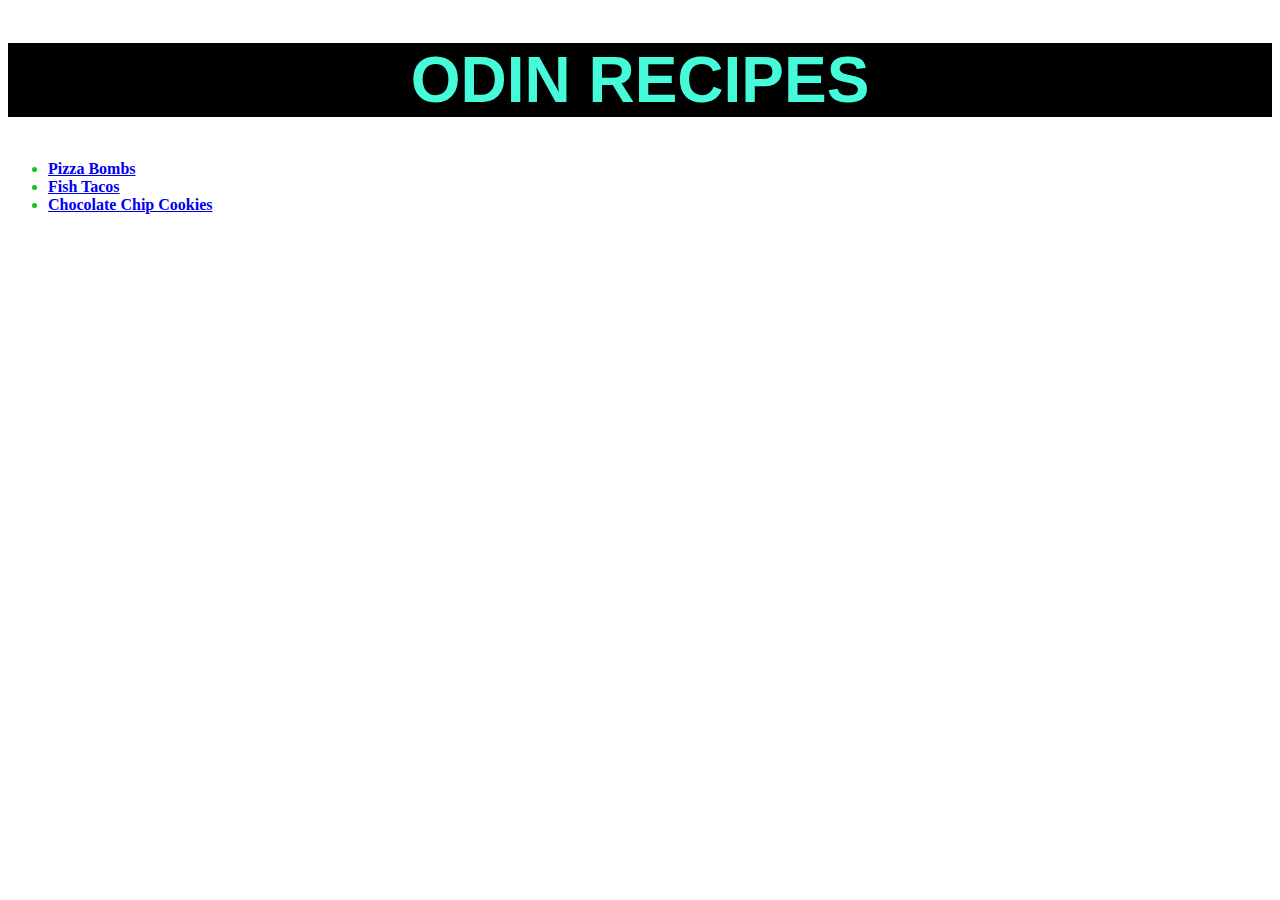
<file: index.html>
<!DOCTYPE html>
<html lang="en">
    <head>
        <meta charset="UTF-8">
        <title>Odin Recipes</title>
        <link rel="stylesheet" href="styles.css"/>
    </head>

    <body>
        <h1 class="home-heading heads" id="main">ODIN RECIPES</h1>
        <ul class="link-list">
            <li><a href="recipes/pizzabombs.html">Pizza Bombs</a></li>
            <li><a href="recipes/fishtacos.html">Fish Tacos</a></li>
            <li><a href="recipes/cccookies.html">Chocolate Chip Cookies</a></li>
        </ul>
    </body>
</html>
</file>
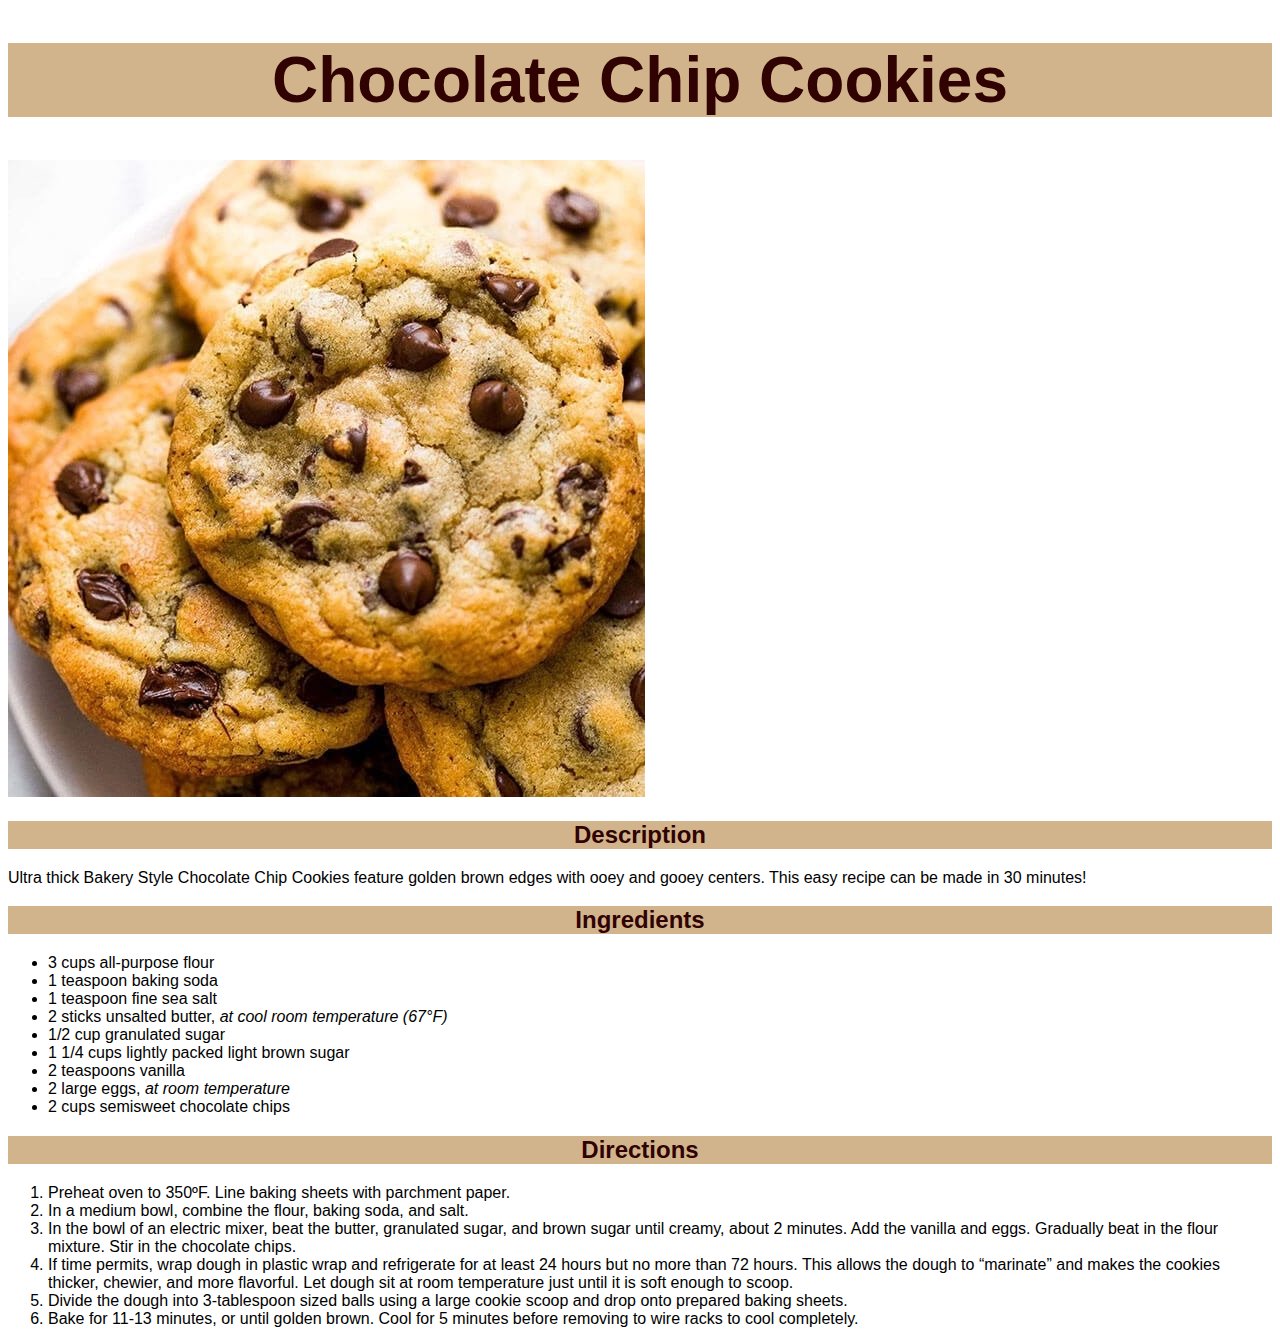
<file: recipes/cccookies.html>
<!DOCTYPE html>
<html lang="en">
    <head>
        <meta charset="UTF-8">
        <title>Chocolate Chip Cookies</title>
        <link rel="stylesheet" href="../styles.css"/>
    </head>
    <body>
        <h1 class="heads c" id="main">Chocolate Chip Cookies</h1>
            <img src="../images/cccookies.jpg" alt="Golden brown chewy cookies stacked on a white plate">

        <h2 class="heads c">Description</h2>
            <p class="text">Ultra thick Bakery Style Chocolate Chip Cookies feature golden brown edges with ooey and gooey centers. 
            This easy recipe can be made in 30 minutes!</p>

        <h2 class="heads c">Ingredients</h2>
            <ul class="text">
                <li>3 cups all-purpose flour</li>
                <li>1 teaspoon baking soda</li>
                <li>1 teaspoon fine sea salt</li>
                <li>2 sticks unsalted butter, <em>at cool room temperature (67°F)</em></li>
                <li>1/2 cup granulated sugar</li>
                <li>1 1/4 cups lightly packed light brown sugar</li>
                <li>2 teaspoons vanilla</li>
                <li>2 large eggs, <em>at room temperature</em></li>
                <li>2 cups semisweet chocolate chips</li>
            </ul>

        <h2 class="heads c">Directions</h2>
            <ol class="text">
                <li>Preheat oven to 350ºF. Line baking sheets with parchment paper.</li>
                <li>In a medium bowl, combine the flour, baking soda, and salt.</li>
                <li>In the bowl of an electric mixer, beat the butter, granulated sugar, and brown sugar until creamy, about 2 minutes. 
                    Add the vanilla and eggs. Gradually beat in the flour mixture. 
                    Stir in the chocolate chips.</li>
                <li>If time permits, wrap dough in plastic wrap and refrigerate for at least 24 hours but no more than 72 hours. 
                    This allows the dough to “marinate” and makes the cookies thicker, chewier, and more flavorful. 
                    Let dough sit at room temperature just until it is soft enough to scoop.</li>
                <li>Divide the dough into 3-tablespoon sized balls using a large cookie scoop and drop onto prepared baking sheets.</li>
                <li>Bake for 11-13 minutes, or until golden brown. 
                    Cool for 5 minutes before removing to wire racks to cool completely.</li>
                    
            </ol>
    </body>

</html>
</file>
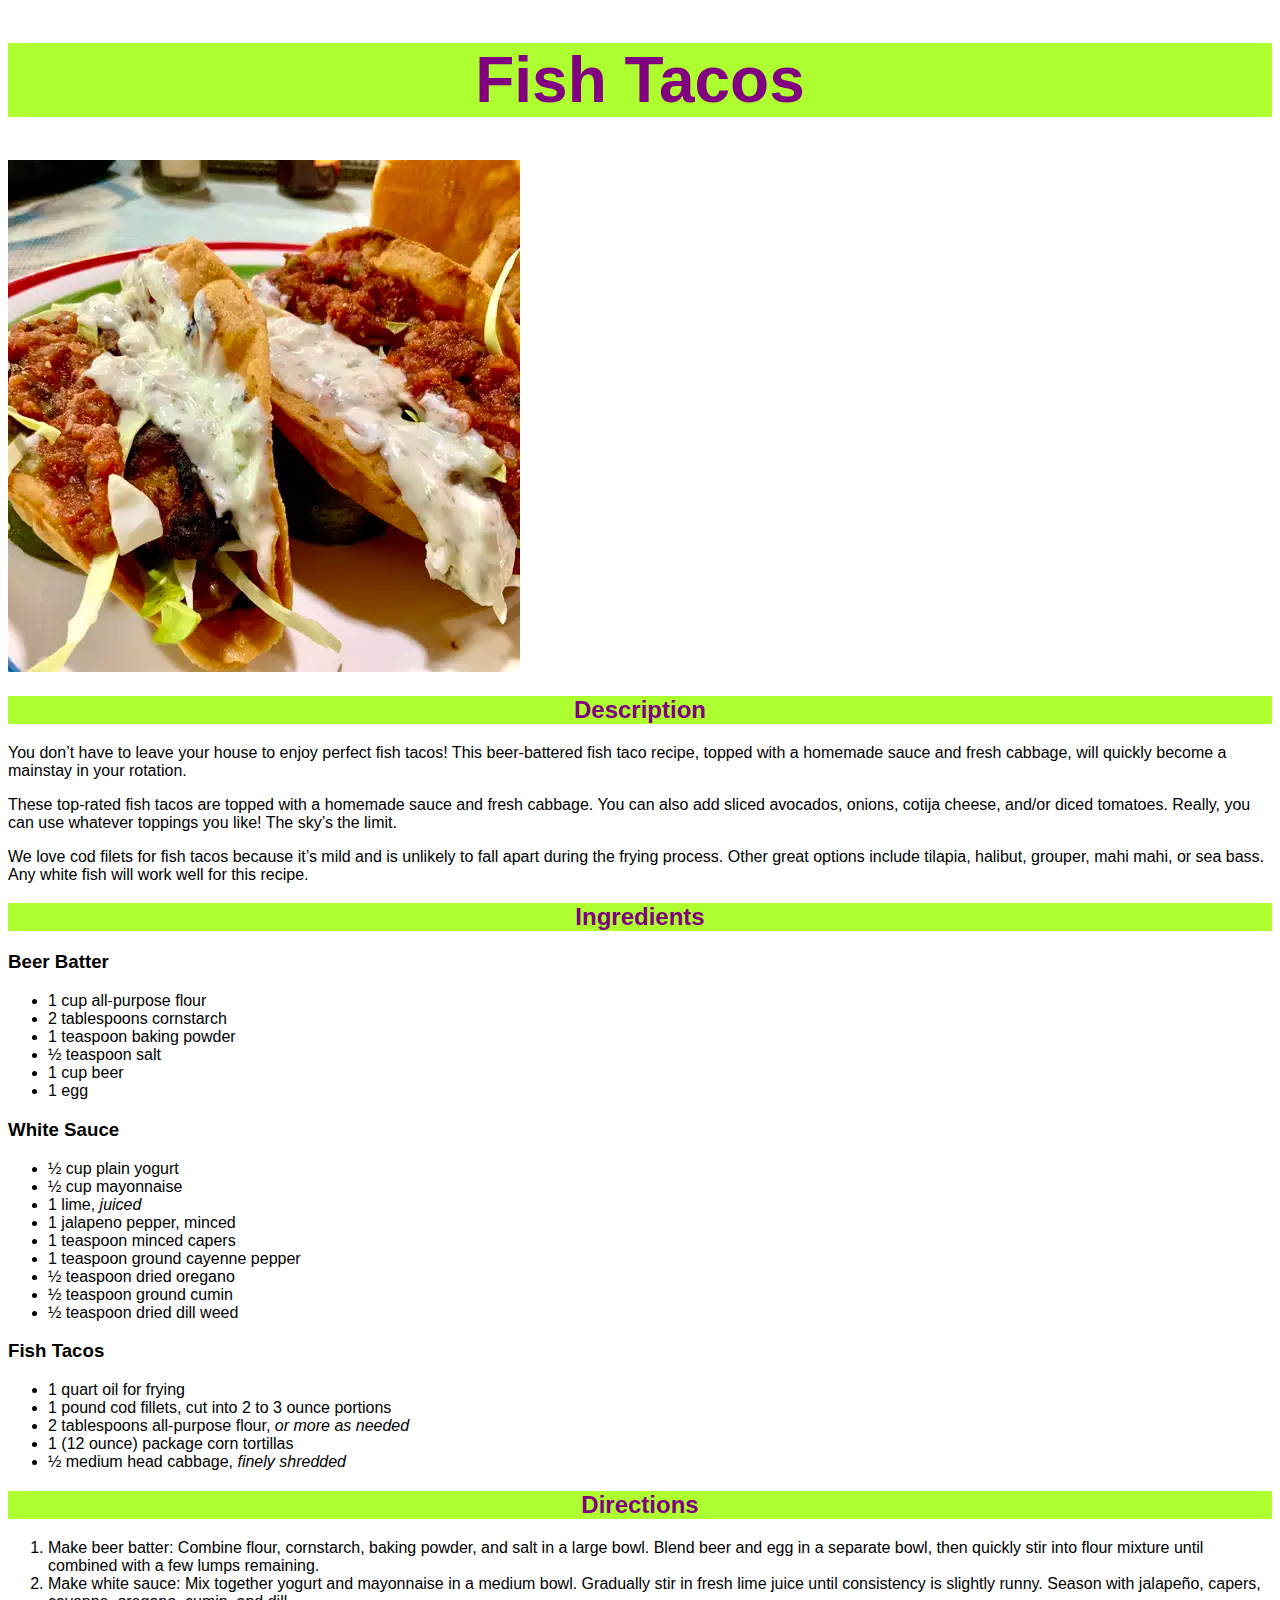
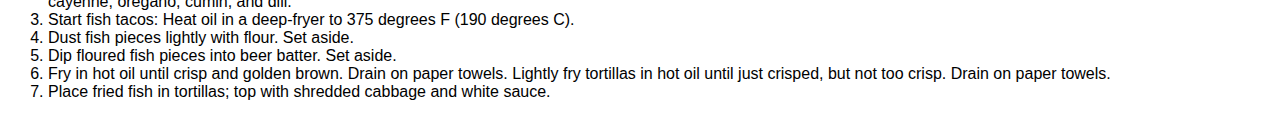
<file: recipes/fishtacos.html>
<!DOCTYPE html>
<html lang="en">
    <head>
        <meta charset="UTF-8">
        <title>Fish Tacos</title>
        <link rel="stylesheet" href="../styles.css"/>
    </head>
    <body>
        <h1 class="heads f" id="main">Fish Tacos</h1>
            <img src="../images/fishtacos.webp" alt="Two fish tacos topped with cabbage, salsa, and sauce on a plate">
        <h2 class="heads f">Description</h2>
            <p>You don’t have to leave your house to enjoy perfect fish tacos! This beer-battered fish taco recipe, 
                topped with a homemade sauce and fresh cabbage, will quickly become a mainstay in your rotation. 
            </p>
            <p>These top-rated fish tacos are topped with a homemade sauce and fresh cabbage. 
                You can also add sliced avocados, onions, 
                cotija cheese, and/or diced tomatoes. 
                Really, you can use whatever toppings you like! 
                The sky’s the limit. 
            </p>
            <p>We love cod filets for fish tacos because it’s mild and is unlikely to fall apart during the frying process. 
                Other great options include tilapia, halibut, grouper, mahi mahi, or sea bass. 
                Any white fish will work well for this recipe. 

            </p>

        <h2 class="heads f">Ingredients</h2>
        <h3 class="text">Beer Batter</h3>
            <ul class="text">
                <li>1 cup all-purpose flour</li>
                <li>2 tablespoons cornstarch</li>
                <li>1 teaspoon baking powder</li>
                <li>½ teaspoon salt</li>
                <li>1 cup beer</li>
                <li>1 egg</li>
            </ul>
        <h3 class="text">White Sauce</h3>
            <ul class="text">
                <li>½ cup plain yogurt</li>
                <li>½ cup mayonnaise</li>
                <li>1 lime, <em>juiced</em></li>
                <li>1 jalapeno pepper, minced</li>
                <li>1 teaspoon minced capers</li>
                <li>1 teaspoon ground cayenne pepper</li>
                <li>½ teaspoon dried oregano</li>
                <li>½ teaspoon ground cumin</li>
                <li>½ teaspoon dried dill weed</li>
            </ul>
        <h3 class="text">Fish Tacos</h3>
            <ul class="text">
                <li>1 quart oil for frying</li>
                <li>1 pound cod fillets, cut into 2 to 3 ounce portions</li>
                <li>2 tablespoons all-purpose flour, <em>or more as needed</em></li>
                <li>1 (12 ounce) package corn tortillas</li>
                <li>½ medium head cabbage, <em>finely shredded</em></li>
            </ul>
        <h2 class="heads f">Directions</h2>
            <ol class="text">
                <li>Make beer batter: Combine flour, cornstarch, baking powder, and salt in a large bowl. 
                    Blend beer and egg in a separate bowl, 
                    then quickly stir into flour mixture until combined with a few lumps remaining.</li>
                <li>Make white sauce: Mix together yogurt and mayonnaise in a medium bowl. 
                    Gradually stir in fresh lime juice until consistency is slightly runny. 
                    Season with jalapeño, capers, cayenne, oregano, cumin, and dill.</li>
                <li>Start fish tacos: Heat oil in a deep-fryer to 375 degrees F (190 degrees C).</li>
                <li>Dust fish pieces lightly with flour. Set aside.</li>
                <li>Dip floured fish pieces into beer batter. Set aside.</li>
                <li>Fry in hot oil until crisp and golden brown. 
                    Drain on paper towels. 
                    Lightly fry tortillas in hot oil until just crisped, but not too crisp. 
                    Drain on paper towels.</li>
                <li>Place fried fish in tortillas; top with shredded cabbage and white sauce.</li>
            </ol>
    </body>
</html>
</file>
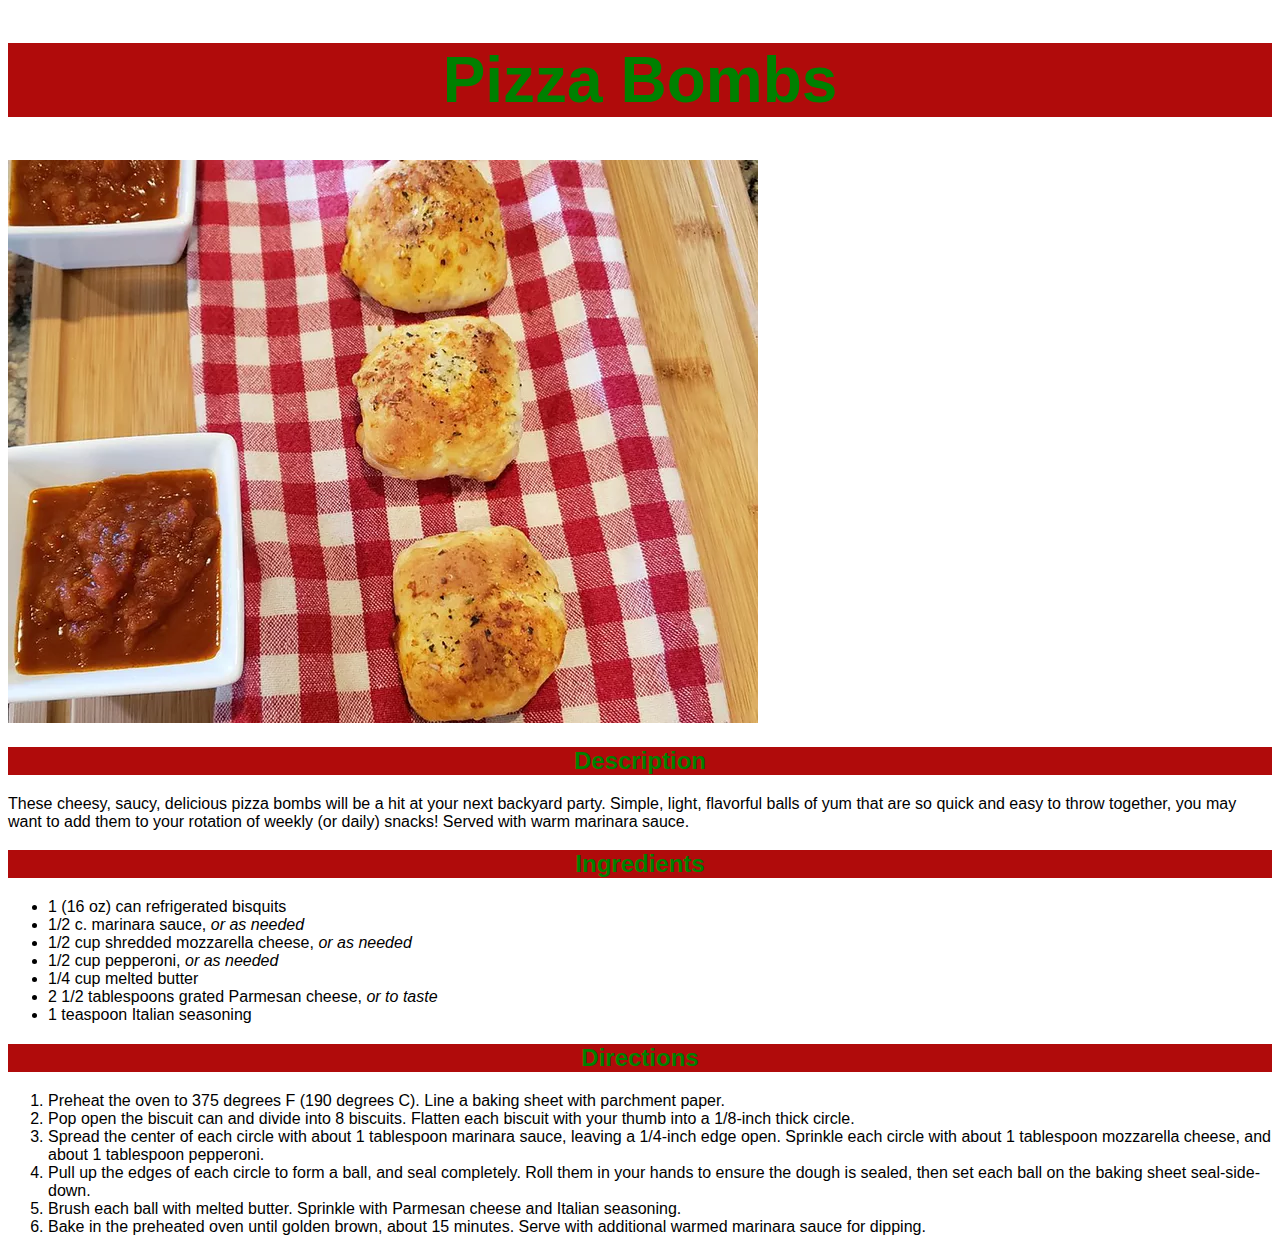
<file: recipes/pizzabombs.html>
<!DOCTYPE html>
<html lang="en">
    <head>
        <meta charset="UTF-8">
        <title>Pizza Bombs</title>
        <link rel="stylesheet" href="../styles.css"/>
    </head>

    <body>
        <h1 class="heads p" id="main">Pizza Bombs</h1>
            <img src="../images/pizzabombs.webp" alt="Three golden pizza bombs on a red pattern towel and two bowls of marinara sauce">
        <h2 class="heads p">Description</h2>
            <p class="text">These cheesy, saucy, delicious pizza bombs will be a hit at your next backyard party.
                Simple, light, flavorful balls of yum that are so quick and easy to throw together, you may want to add them to your rotation of weekly (or daily) snacks! 
                Served with warm marinara sauce.
            </p>
        <h2 class="heads p">Ingredients</h2>

        <ul class="text">
            <li>1 (16 oz) can refrigerated bisquits</li>
            <li>1/2 c. marinara sauce, <em>or as needed</em></li>
            <li>1/2 cup shredded mozzarella cheese, <em>or as needed</em></li>
            <li>1/2 cup pepperoni, <em>or as needed</em></li>
            <li>1/4 cup melted butter</li>
            <li>2 1/2 tablespoons grated Parmesan cheese, <em>or to taste</em></li>
            <li>1 teaspoon Italian seasoning</li>
        </ul>

        <h2 class="heads p">Directions</h2>

            <ol class="text">
                <li>Preheat the oven to 375 degrees F (190 degrees C). Line a baking sheet with parchment paper.</li>
                <li>Pop open the biscuit can and divide into 8 biscuits. 
                    Flatten each biscuit with your thumb into a 1/8-inch thick circle.</li>
                <li>Spread the center of each circle with about 1 tablespoon marinara sauce, 
                    leaving a 1/4-inch edge open. Sprinkle each circle with about 1 tablespoon mozzarella cheese, 
                    and about 1 tablespoon pepperoni.</li>
                <li>Pull up the edges of each circle to form a ball, and seal completely. 
                    Roll them in your hands to ensure the dough is sealed, then set each ball on the baking sheet seal-side-down.</li>
                <li>Brush each ball with melted butter. Sprinkle with Parmesan cheese and Italian seasoning.</li>
                <li>Bake in the preheated oven until golden brown, about 15 minutes. 
                    Serve with additional warmed marinara sauce for dipping.</li>
            </ol>
    </body>
</html>
</file>
<file: styles.css>
#main {
font-size: 64px;
font-family:Arial, Helvetica, sans-serif;
}

.heads {
    text-align: center;
    font-weight: bold;
    font-family: 'Franklin Gothic Medium', 'Arial Narrow', Arial, sans-serif;
}

p,
.text {
    font-family: helvetica, arial, sans-serif;
}

/* index */
.home-heading {
    color: rgb(70, 251, 218);
    background-color: black;
}

.link-list {
    color: rgb(20, 193, 25);
    font-weight: bold;
}


/* pizza-bombs */
.p {
    color: green;
    background-color: rgb(176, 11, 11);
}

/* ccc */
.c {
    background-color: tan;
    color: rgb(48, 2, 2)
}

/* fish */
.f {
    background-color: greenyellow;
    color: purple
}

.img {
    text-align: center;
}
</file>
